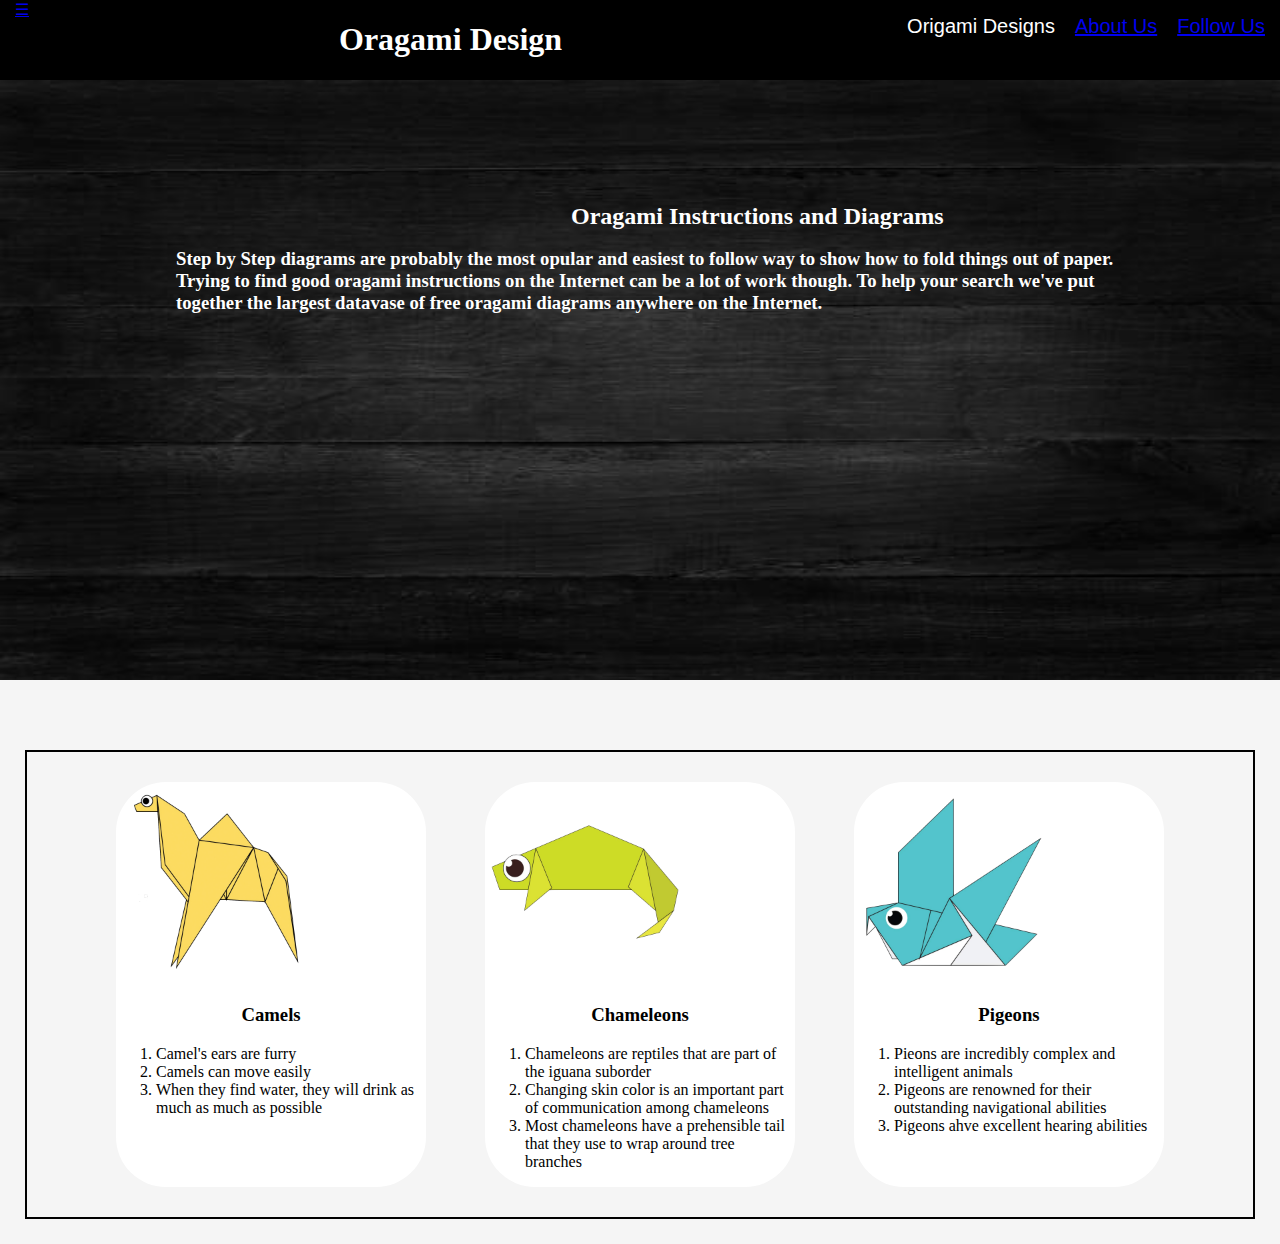
<file: index.html>
<!DOCTYPE html>
<html>
    <head>
        <title> Oragami Designs </title>
        <link rel="stylesheet" type="text/css" href="style.css"/>
        <style>
           
        </style>
    </head>
    <body>
    <div class="header">
        
        <div ><a href ="#"> ☰ </a></div>
        <h1>Oragami Design</h1>
        <div class = "menu">
            <div ><a href="#"></a></div>
            <br>
            <div >Origami Designs</div>
            <div ><a href = "about.html">About Us</a></div>
            <a href="followUs.html"> Follow Us</a>
        </div>
    </div>
    <div class = "bodyimg">
        <img src="wood.jpeg" height = "600px" width ="100%">
        <div class="top-left"><h2>
            Oragami Instructions and Diagrams
        </h2></div>
        <h3><br>
            <div class="bottom-left">Step by Step diagrams are probably the most opular and easiest to follow way to  show how to fold things out of paper. Trying to find good oragami instructions on the Internet
                can be a lot of work though. To help your search we've put together the largest datavase of free oragami diagrams anywhere on the Internet.</div>   
        </h3>
    </div>
        <div class = "grid">
            <div class="item">
                <a href="https://origami.me/camel/"><img src="camel.png" width = "200px" height = "200px" alt=""></a>
                <center>
                
                    <h3> Camels </h3>
                </center>
                <p><i>Interesting Facts about Chameleons</i></p>
                <p>
                    <ol>
                        <li>Camel's ears are furry</li>
                        <li>Camels can move easily</li>
                        <li> When they find water, they will drink as much as much as possible</li>
                    </ol>
                </p>
            </div>
        
        
        
        
            <div class="item">
        <a href="https://origami.me/chameleon/"><img src="chameleon.png" width = "200px" height = "200px" alt=""></a>
        <center>
                
            <h3> Chameleons </h3>
        </center>
        <p><i>Interesting Facts about Chameleons</i></p>
        <p>
        <ol>
            <li> Chameleons are reptiles that are part of the iguana suborder</li>
            <li> Changing skin color is an important part of communication among chameleons</li>
            <li> Most chameleons have a prehensible tail that they use to wrap around tree branches</li>
        </ol>
            </p>
        </div>



    
        <div class="item">
        <a href="https://origami.me/pigeon/"><img src="pigeon.png" width = "200px" height = "200px" alt=""></a>
        <center>
                
            <h3> Pigeons </h3>
        </center>
        <p><i>Interesting Facts about Pigeons</i></p>
        <ol>
            <li>Pieons are incredibly complex and intelligent animals </li>
            <li> Pigeons are renowned for their outstanding navigational abilities</li>
            <li> Pigeons ahve excellent hearing abilities</li>
        </ol>
        </div>
    </div>
    
    </body>
</html>
</file>
<file: style.css>
.header {
    padding-left: 15px;
    background-color: black;
    display: flex;
    justify-content:  space-between;
    
}

.menu {
    display: flex;
    justify-content: space-between;
    padding: 15px;
    background-color:black;
    font-size: 20px;
    font-family: sans-serif;
    font-weight: 400;
    color:white;

  
}
.item:hover{
    transform: scale(1.2);
}
body{
    margin: 0px;
    background-color: whitesmoke;
}
.menu a {
    margin-left: 20px;
}
.grid {
    display: flex;
    flex-wrap: wrap;
    justify-content: space-evenly;
    padding: 30px;
    margin:25px;

    border: 2px solid #000
  


}
.item {
    position: relative;
    border-radius: 50px;
    background-color: white;
    width: 310px;
    font-family: fantasy;

}

.item p{
    color:rgb(9, 39, 19);
    position: absolute;
    top: 50%;
    left: 50%;
    transform: translate(-50%,-50%);
    opacity: 0;
}
h1{
                
    color: white;

    

}
.img{
    border: 2px solid black;
    border-radius: 40px;
}

.bottom-left {
    position: absolute;
    padding:50px;
    margin: 110px;
    top: 8px;
    left: 16px;
    color:white;
  }
  .top-left {
    margin: 95px;
    padding-left:460px;
    color:white;
    position: absolute;
    top: 8px;
    left: 16px;
  }
  .a:link{
    color:white
  }
 .a:visited{
    color:green
}
.bodyimg{
    position:relative;
}
</file>
